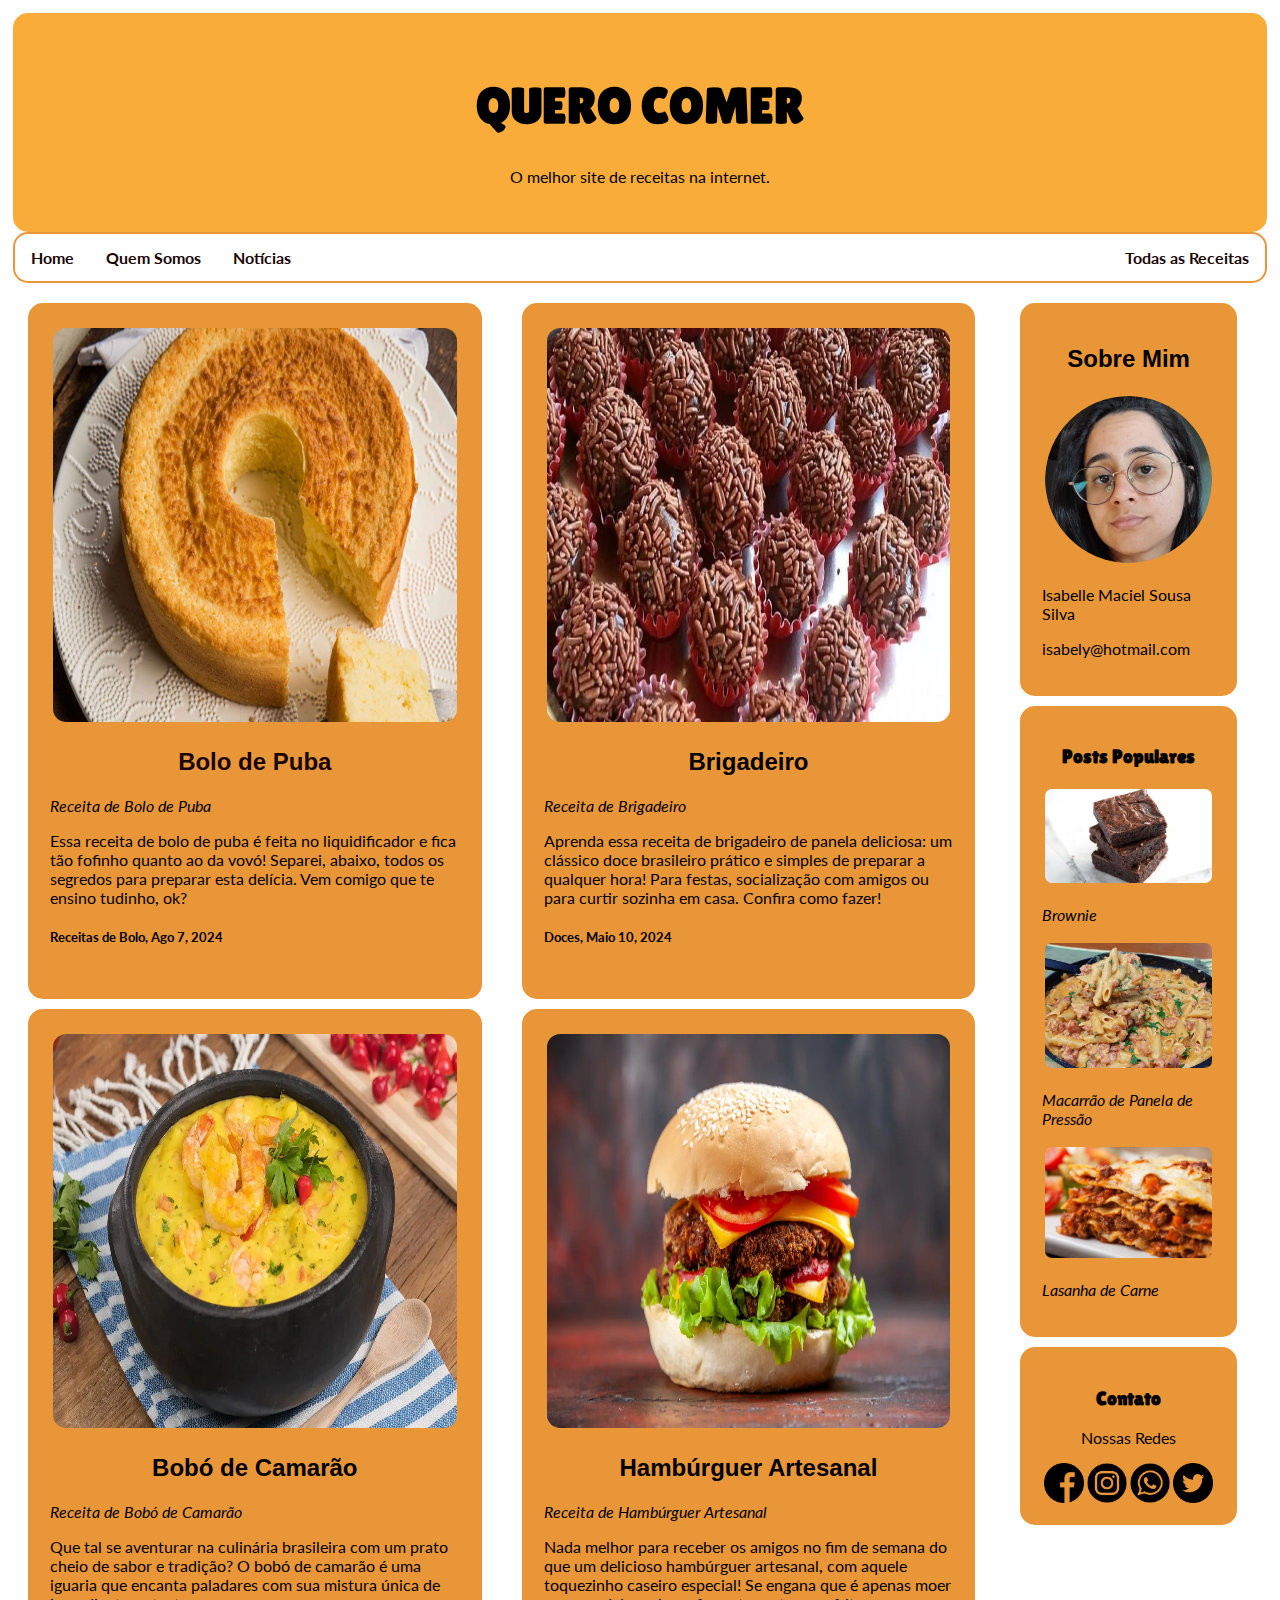
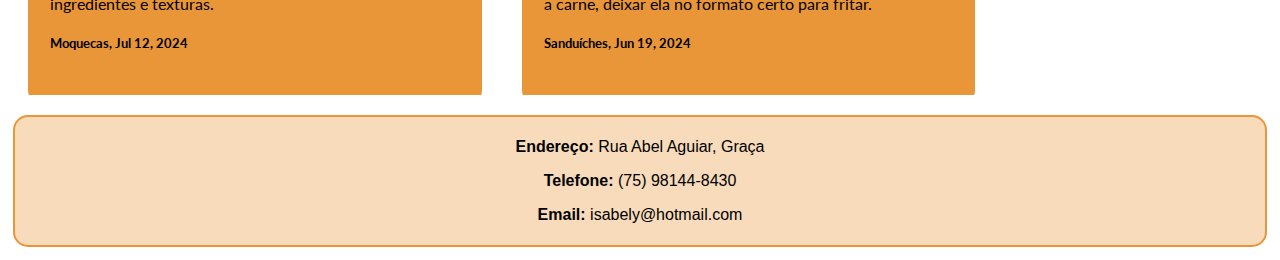
<file: index.html>
<!DOCTYPE html>
<html lang="pt-br">

<head>
  <meta charset="utf-8">
  <title>Quero Comer</title>
  <link rel="stylesheet" href="css/styles.css">
  <link rel="icon" href="imgs/pizza.png" type="image/png">
</head>

<body>

  <div class="header">
    <h1>QUERO COMER</h1>
    <p>O melhor site de receitas na internet.</p>
  </div>

  <div class="topnav">
    <a href="index.html">Home</a>
    <a href="quemSomos.html">Quem Somos</a>
    <a href="noticias.html">Notícias</a>
    <a href="receitas.html" style="float:right">Todas as Receitas</a>
  </div>

  <div class="row">
    <div class="leftcolumn">
      <div class="card a">
        <a href="bolopuba.html">
        <img class="bolo" src="imgs/bolopuba.jpg" alt="um bolo de puba cortado vista de cima">
        </a>
        <a href="bolopuba.html">
        <h2>Bolo de Puba</h2>
        </a>

        <p><i>Receita de Bolo de Puba</i></p>
        <p>Essa receita de bolo de puba é feita no liquidificador e fica tão fofinho quanto ao da vovó! Separei, abaixo,
          todos os segredos para preparar esta delícia. Vem comigo que te ensino tudinho, ok?</p>
        <h5>Receitas de Bolo, Ago 7, 2024</h5>
      </div>
      <div class="card a">
        <img class="bolo" src="imgs/bobocamarao.png" alt="bobó de camarão em uma panela funda de barro">
        <h2>Bobó de Camarão</h2>

        <p><i>Receita de Bobó de Camarão</i></p>
        <p>Que tal se aventurar na culinária brasileira com um prato cheio de sabor e tradição? O bobó de camarão é uma
          iguaria que encanta paladares com sua mistura única de ingredientes e texturas. </p>
        <h5>Moquecas, Jul 12, 2024</h5>
      </div>
    </div>

    <div class="middlecolumn">
      <div class="card b">

        <img class="bolo" src="imgs/brigadeiro.png" alt="">
        <h2>Brigadeiro</h2>
        <p><i>Receita de Brigadeiro</i></p>
        <p>Aprenda essa receita de brigadeiro de panela deliciosa: um clássico doce brasileiro prático e simples de
          preparar a qualquer hora! Para festas, socialização com amigos ou para curtir sozinha em casa.
          Confira como fazer!</p>
        <h5>Doces, Maio 10, 2024</h5>
      </div>

      <div class="card b">

        <img class="bolo" src="imgs/hamburguer.png" alt="">
        <h2>Hambúrguer Artesanal</h2>
        <p><i>Receita de Hambúrguer Artesanal</i></p>
        <p>Nada melhor para receber os amigos no fim de semana do que um delicioso hambúrguer artesanal, com aquele
          toquezinho caseiro especial! Se engana que é apenas moer a carne, deixar ela no formato certo para fritar.</p>
        <h5>Sanduíches, Jun 19, 2024</h5>
      </div>

    </div>
    <div class="rightcolumn">
      <div class="card">
        <h2>Sobre Mim</h2>
        <img id="foto" src="imgs/eu2.png" alt="minha foto">
        <p>Isabelle Maciel Sousa Silva</p>
        <p>isabely@hotmail.com</p>
      </div>
      <div class="card">
        <h3>Posts Populares</h3>
        <img class="postimgs" src="imgs/brownie.jpg" alt="3 brownies de chocolate empilhados">
        <p><i>Brownie</i></p>
        <img class="postimgs" src="imgs/macarrao.jpg" alt="uma travessa quadrada com macarrão queijo e presunto">
        <p><i>Macarrão de Panela de Pressão</i></p>
        <img class="postimgs" src="imgs/lasanha.jpg" alt="close-up pedaço de lasanha recheada com carne moída">
        <p><i>Lasanha de Carne</i></p>
      </div>
      <div class="card c">
        <h3>Contato</h3>
        <p id="redes">Nossas Redes</p> 
        <div class="contato">
          
          <img class="icon" src="imgs/facebook.png" alt="">
          <img class="icon" src="imgs/instagram.png" alt="">
          <img class="icon" src="imgs/whatsapp.png" alt="">
          <img class="icon" src="imgs/twitter.png" alt="">
        </div>
        

      </div>
    </div>
  </div>

  <div class="footer">
    <p><b>Endereço:</b> Rua Abel Aguiar, Graça</p>
    <p><b>Telefone:</b> (75) 98144-8430</p>
    <p><b>Email:</b> isabely@hotmail.com</p>
  </div>

</body>

</html>
</file>
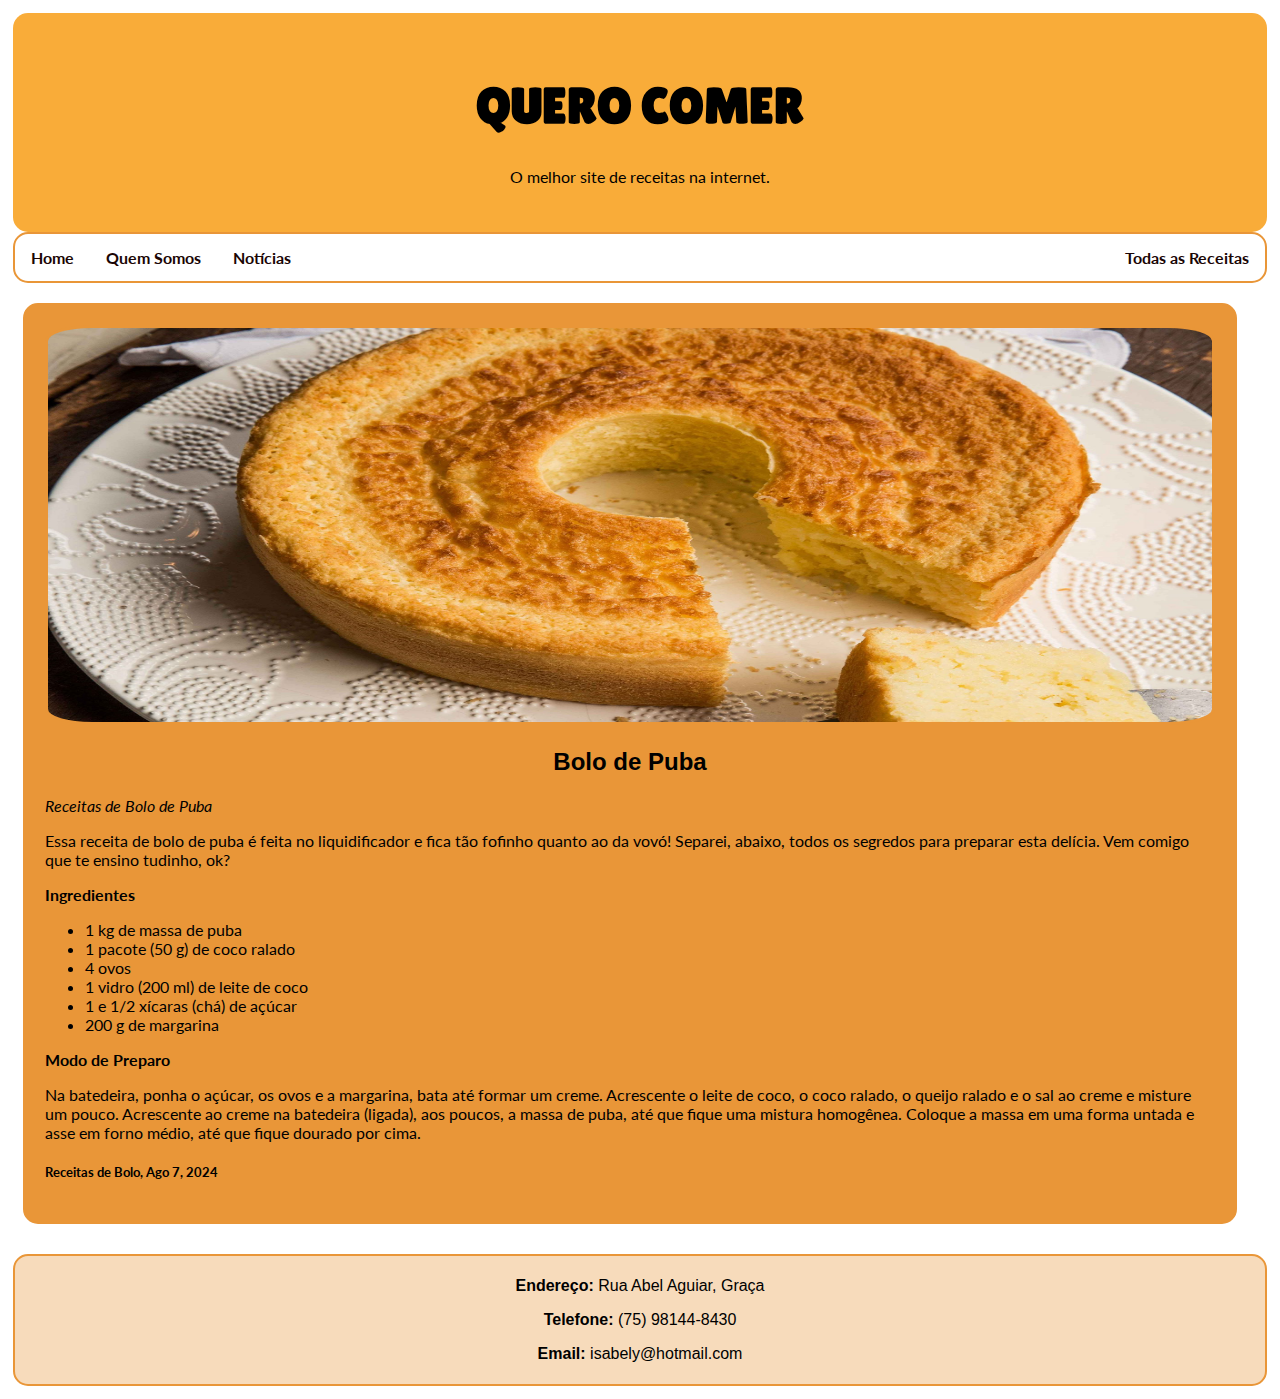
<file: bolopuba.html>
<!DOCTYPE html>
<html lang="pt-br">

<head>
  <meta charset="utf-8">
  <title>Quero Comer</title>
  <link rel="stylesheet" href="css/styles.css">
  <link rel="icon" href="imgs/pizza.png" type="image/png">
</head>

<body>

  <div class="header">
    <h1>QUERO COMER</h1>
    <p>O melhor site de receitas na internet.</p>
  </div>

  <div class="topnav">
    <a href="index.html">Home</a>
    <a href="quemSomos.html">Quem Somos</a>
    <a href="noticias.html">Notícias</a>
    <a href="receitas.html" style="float:right">Todas as Receitas</a>
  </div>

  

    <div class="middlecolumn">
      <div class="card b">

        <img class="bolo" src="imgs/bolopuba.jpg" alt="">
        <h2>Bolo de Puba</h2>

        <p><i>Receitas de Bolo de Puba</i></p>
        <p>Essa receita de bolo de puba é feita no liquidificador e fica tão fofinho quanto ao da vovó! Separei, abaixo, todos os segredos para preparar esta delícia. Vem comigo que te ensino tudinho, ok?</p>
        <div>
            <p><b>Ingredientes</b></p>
            <ul>
                <li>1 kg de massa de puba</li>
                <li>1 pacote (50 g) de coco ralado</li>
                <li>4 ovos</li>
                <li>1 vidro (200 ml) de leite de coco</li>
                <li>1 e 1/2 xícaras (chá) de açúcar</li>
                <li>200 g de margarina</li>
            </ul>
            <p><b>Modo de Preparo</b></p>
            <p>Na batedeira, ponha o açúcar, os ovos e a margarina, bata até formar um creme. Acrescente o leite de coco, o coco ralado, o queijo ralado e o sal ao creme e misture um pouco. Acrescente ao creme na batedeira (ligada), aos poucos, a massa de puba, até que fique uma mistura homogênea. Coloque a massa em uma forma untada e asse em forno médio, até que fique dourado por cima.</p>
        </div>
        
        <h5>Receitas de Bolo, Ago 7, 2024</h5>
      </div>


     

      </div>
    </div>
  </div>

  <div class="footer">
    <p><b>Endereço:</b> Rua Abel Aguiar, Graça</p>
    <p><b>Telefone:</b> (75) 98144-8430</p>
    <p><b>Email:</b> isabely@hotmail.com</p>
  </div>

</body>

</html>
</file>
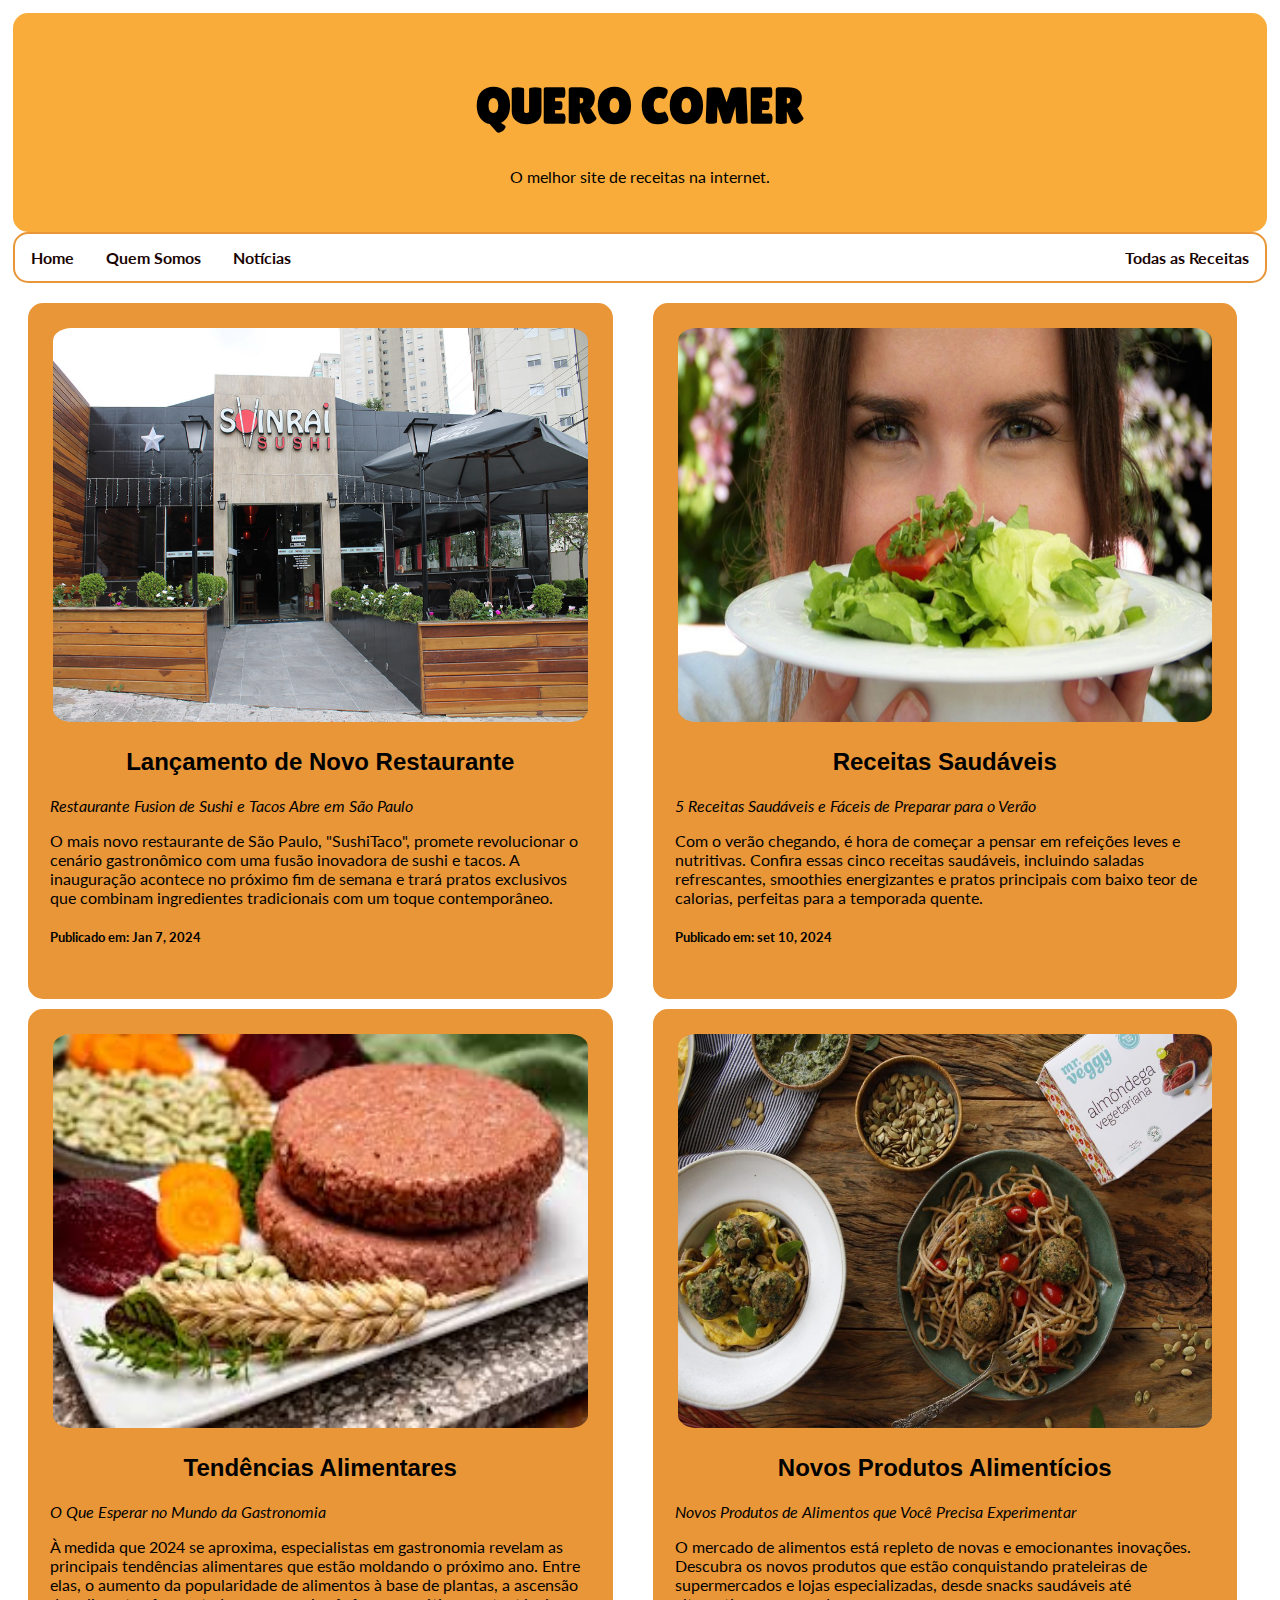
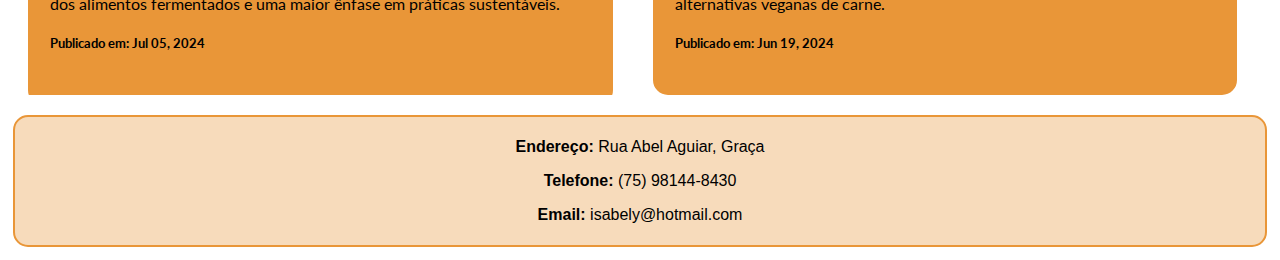
<file: noticias.html>
<!DOCTYPE html>
<html lang="pt-br">

<head>
  <meta charset="utf-8">
  <title>Quero Comer</title>
  <link rel="stylesheet" href="css/styles.css">
  <link rel="icon" href="imgs/pizza.png" type="image/png">
</head>

<body>

  <div class="header">
    <h1>QUERO COMER</h1>
    <p>O melhor site de receitas na internet.</p>
  </div>

  <div class="topnav">
    <a href="index.html">Home</a>
    <a href="quemSomos.html">Quem Somos</a>
    <a href="noticias.html">Notícias</a>
    <a href="receitas.html" style="float:right">Todas as Receitas</a>
  </div>

  <div class="row">
    <div class="leftcolumn">
      <div class="card a">
        <img class="bolo" src="imgs/sushi.png" alt="fachada de um restaurante">
        <h2>Lançamento de Novo Restaurante</h2>

        <p><i>Restaurante Fusion de Sushi e Tacos Abre em São Paulo</i></p>
        <p>O mais novo restaurante de São Paulo, "SushiTaco", promete revolucionar o cenário gastronômico com uma fusão inovadora de sushi e tacos. A inauguração acontece no próximo fim de semana e trará pratos exclusivos que combinam ingredientes tradicionais com um toque contemporâneo.</p>
        <h5>Publicado em: Jan 7, 2024</h5>
      </div>
      <div class="card a">
        <img class="bolo" src="imgs/planta.jfif" alt="bobó de camarão em uma panela funda de barro">
        <h2>Tendências Alimentares</h2>

        <p><i>O Que Esperar no Mundo da Gastronomia</i></p>
        <p>À medida que 2024 se aproxima, especialistas em gastronomia revelam as principais tendências alimentares que estão moldando o próximo ano. Entre elas, o aumento da popularidade de alimentos à base de plantas, a ascensão dos alimentos fermentados e uma maior ênfase em práticas sustentáveis.</p>
        <h5>Publicado em: Jul 05, 2024</h5>
      </div>
    </div>

    <div class="middlecolumn">
      <div class="card b">

        <img class="bolo" src="imgs/receita.jpg" alt="">
        <h2>Receitas Saudáveis</h2>

        <p><i>5 Receitas Saudáveis e Fáceis de Preparar para o Verão</i></p>
        <p>Com o verão chegando, é hora de começar a pensar em refeições leves e nutritivas. Confira essas cinco receitas saudáveis, incluindo saladas refrescantes, smoothies energizantes e pratos principais com baixo teor de calorias, perfeitas para a temporada quente.</p>
        <h5>Publicado em: set 10, 2024</h5>
      </div>

      <div class="card">

        <img class="bolo" src="imgs/produto.jpg" alt="">
        <h2>Novos Produtos Alimentícios</h2>

        <p><i>Novos Produtos de Alimentos que Você Precisa Experimentar</i></p>
        <p>O mercado de alimentos está repleto de novas e emocionantes inovações. Descubra os novos produtos que estão conquistando prateleiras de supermercados e lojas especializadas, desde snacks saudáveis até alternativas veganas de carne.</p>
        <h5>Publicado em: Jun 19, 2024</h5>
      </div>

      </div>
    </div>
  </div>

  <div class="footer">
    <p><b>Endereço:</b> Rua Abel Aguiar, Graça</p>
    <p><b>Telefone:</b> (75) 98144-8430</p>
    <p><b>Email:</b> isabely@hotmail.com</p>
  </div>

</body>

</html>
</file>
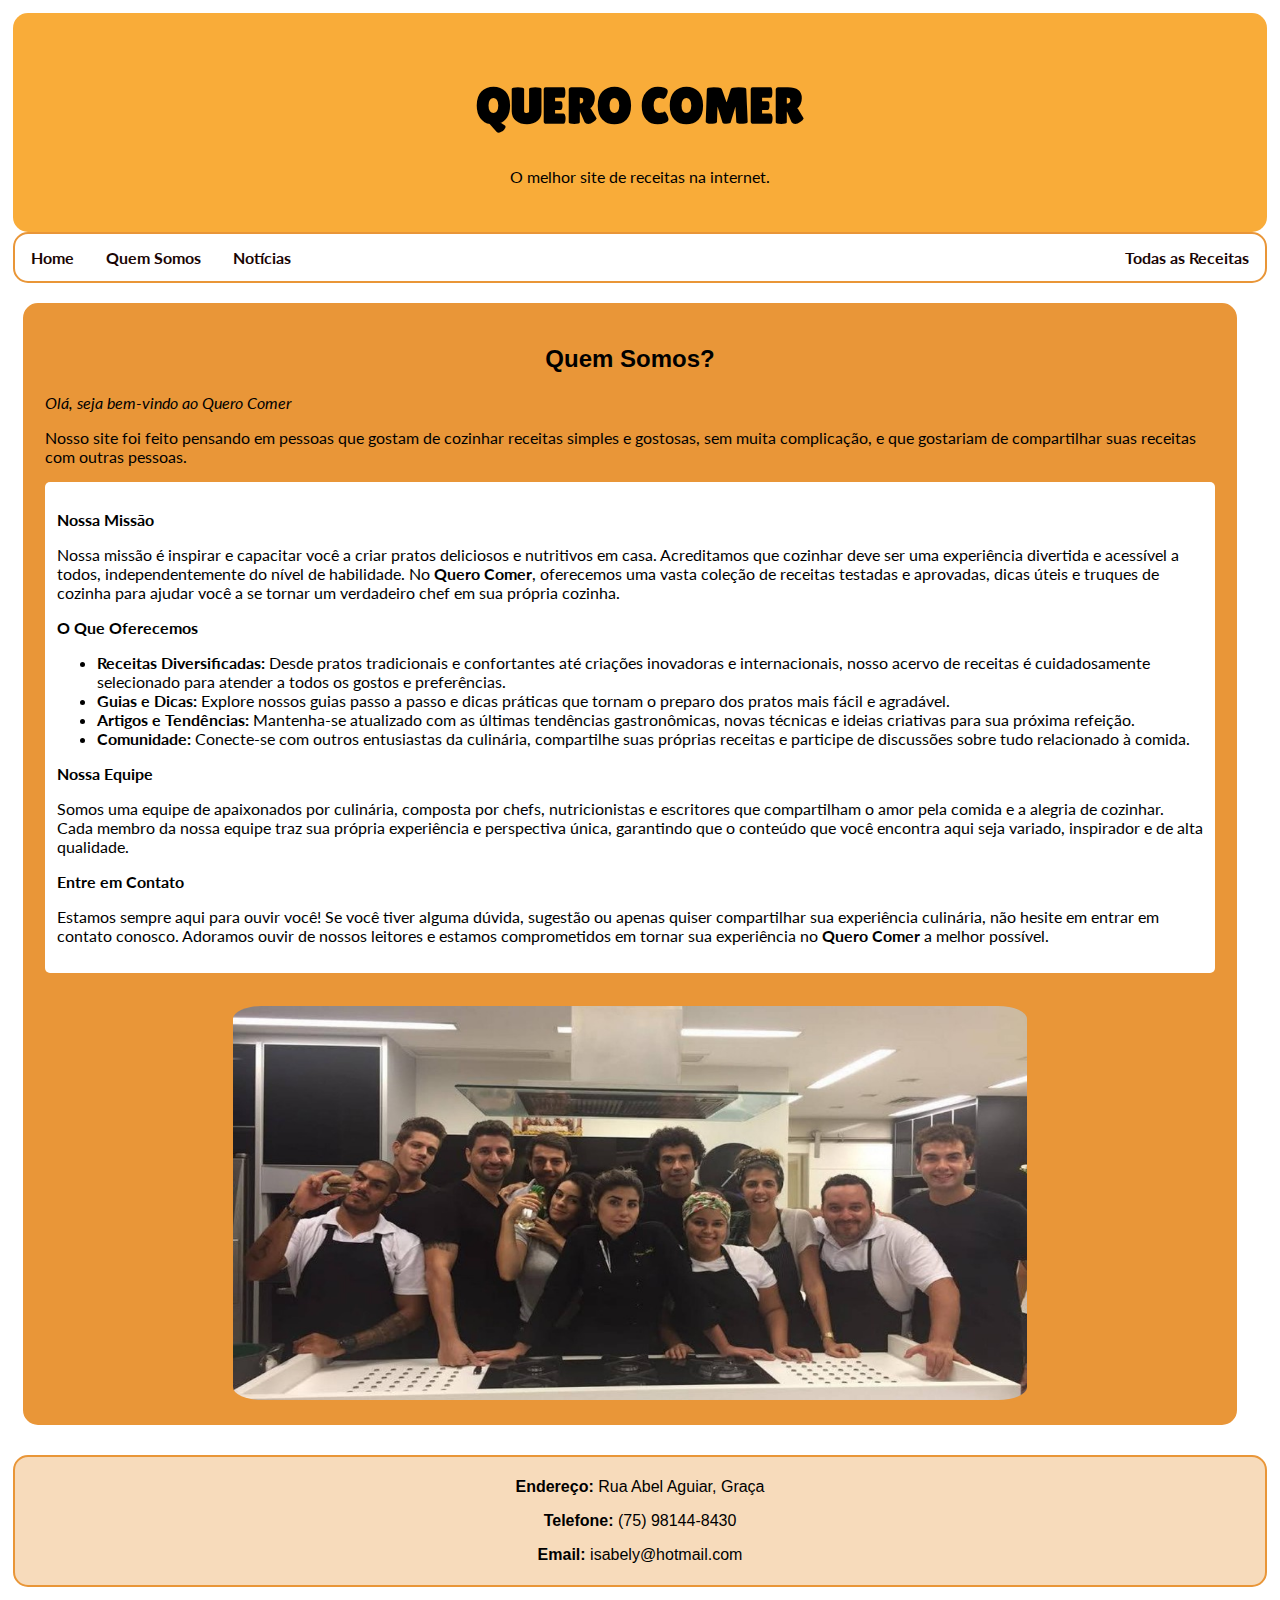
<file: quemSomos.html>
<!DOCTYPE html>
<html lang="pt-br">

<head>
  <meta charset="utf-8">
  <title>Quero Comer</title>
  <link rel="stylesheet" href="css/styles.css">
  <link rel="icon" href="imgs/pizza.png" type="image/png">
</head>

<body>

  <div class="header">
    <h1>QUERO COMER</h1>
    <p>O melhor site de receitas na internet.</p>
  </div>

  <div class="topnav">
    <a href="index.html">Home</a>
    <a href="quemSomos.html">Quem Somos</a>
    <a href="noticias.html">Notícias</a>
    <a href="receitas.html" style="float:right">Todas as Receitas</a>
  </div>

  

    <div class="middlecolumn">
      <div class="card b">
        <h2>Quem Somos?</h2>
       
        

        <p><i>Olá, seja bem-vindo ao Quero Comer</i></p>
        <p>Nosso site foi feito pensando em pessoas que gostam de cozinhar receitas simples e gostosas, sem muita complicação, e que gostariam de compartilhar suas receitas com outras pessoas.</p>
        <div class="bloco">
           
            <p><b>Nossa Missão</b></p>
            <p>Nossa missão é inspirar e capacitar você a criar pratos deliciosos e nutritivos em casa. Acreditamos que cozinhar deve ser uma experiência divertida e acessível a todos, independentemente do nível de habilidade. No <b>Quero Comer</b>, oferecemos uma vasta coleção de receitas testadas e aprovadas, dicas úteis e truques de cozinha para ajudar você a se tornar um verdadeiro chef em sua própria cozinha.</p>
            <p><b>O Que Oferecemos</b></p>
            <ul>
                <li><b>Receitas Diversificadas:</b> Desde pratos tradicionais e confortantes até criações inovadoras e internacionais, nosso acervo de receitas é cuidadosamente selecionado para atender a todos os gostos e preferências.</li>
                <li><b>Guias e Dicas:</b> Explore nossos guias passo a passo e dicas práticas que tornam o preparo dos pratos mais fácil e agradável.</li>
                <li><b>Artigos e Tendências:</b> Mantenha-se atualizado com as últimas tendências gastronômicas, novas técnicas e ideias criativas para sua próxima refeição.</li>
                <li><b>Comunidade:</b> Conecte-se com outros entusiastas da culinária, compartilhe suas próprias receitas e participe de discussões sobre tudo relacionado à comida.</li>
            </ul>
            <p><b>Nossa Equipe</b></p>
            <p>Somos uma equipe de apaixonados por culinária, composta por chefs, nutricionistas e escritores que compartilham o amor pela comida e a alegria de cozinhar. Cada membro da nossa equipe traz sua própria experiência e perspectiva única, garantindo que o conteúdo que você encontra aqui seja variado, inspirador e de alta qualidade.</p>
            <p><b>Entre em Contato</b></p>
            <p>Estamos sempre aqui para ouvir você! Se você tiver alguma dúvida, sugestão ou apenas quiser compartilhar sua experiência culinária, não hesite em entrar em contato conosco. Adoramos ouvir de nossos leitores e estamos comprometidos em tornar sua experiência no <b>Quero Comer</b> a melhor possível.</p>
        </div>
        <div class="imagemfull"><img class="bolo pessoal" src="imgs/pessoal.jpg" alt=""></div>
        
        
        
       
      </div>
      </div>
    </div>
  </div>

  <div class="footer">
    <p><b>Endereço:</b> Rua Abel Aguiar, Graça</p>
    <p><b>Telefone:</b> (75) 98144-8430</p>
    <p><b>Email:</b> isabely@hotmail.com</p>
  </div>

</body>

</html>
</file>
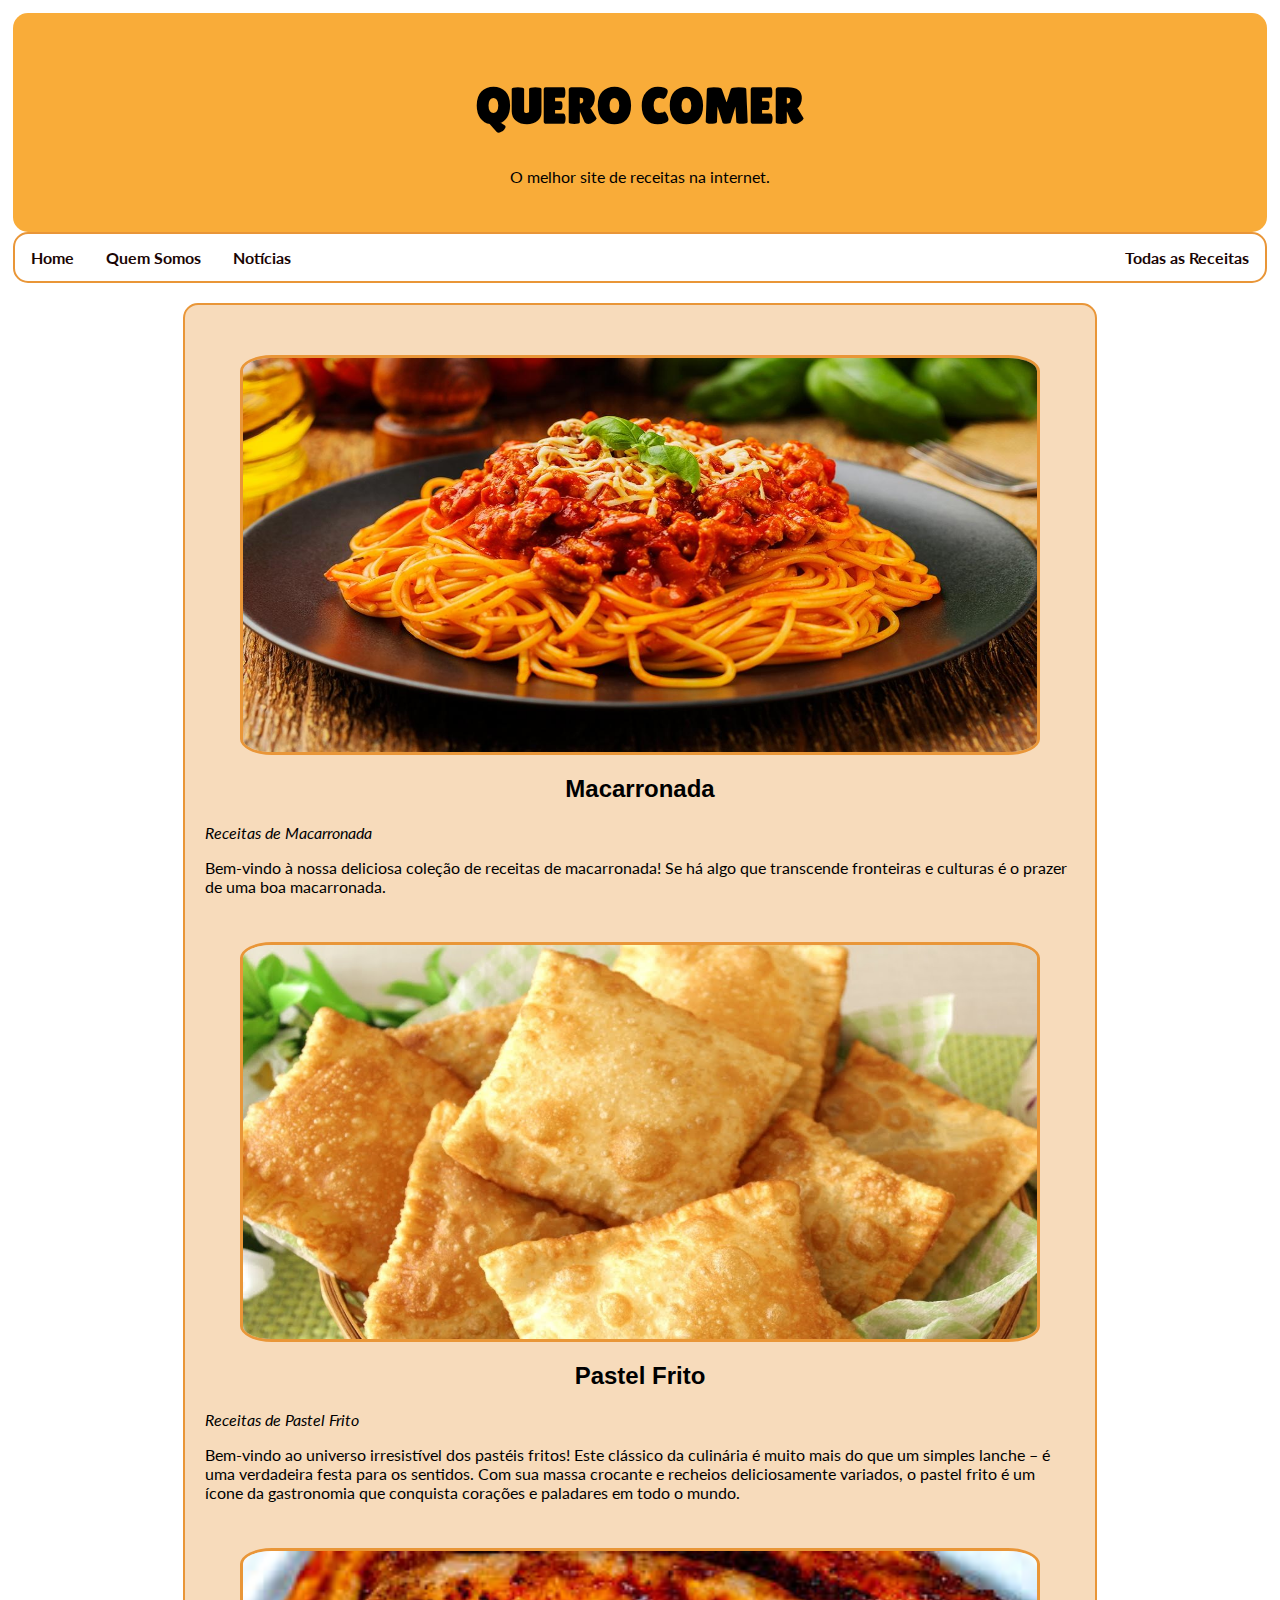
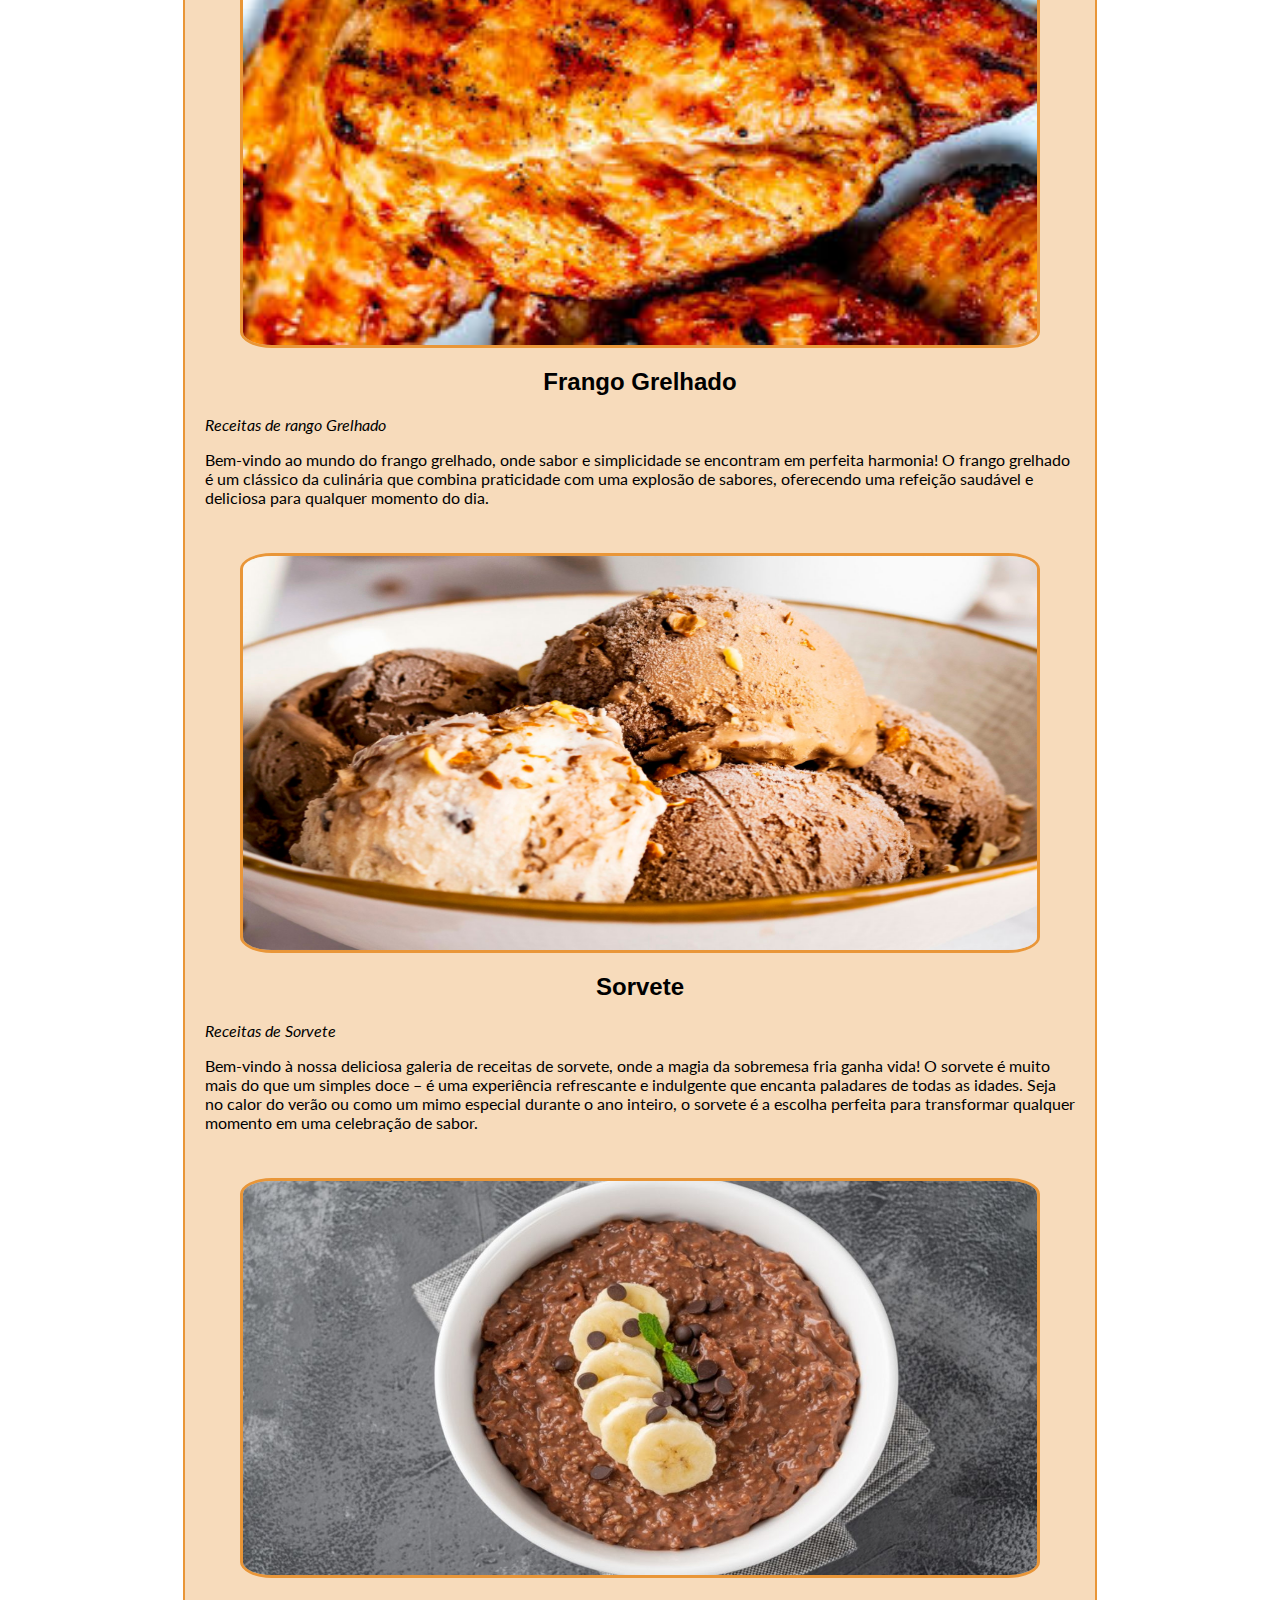
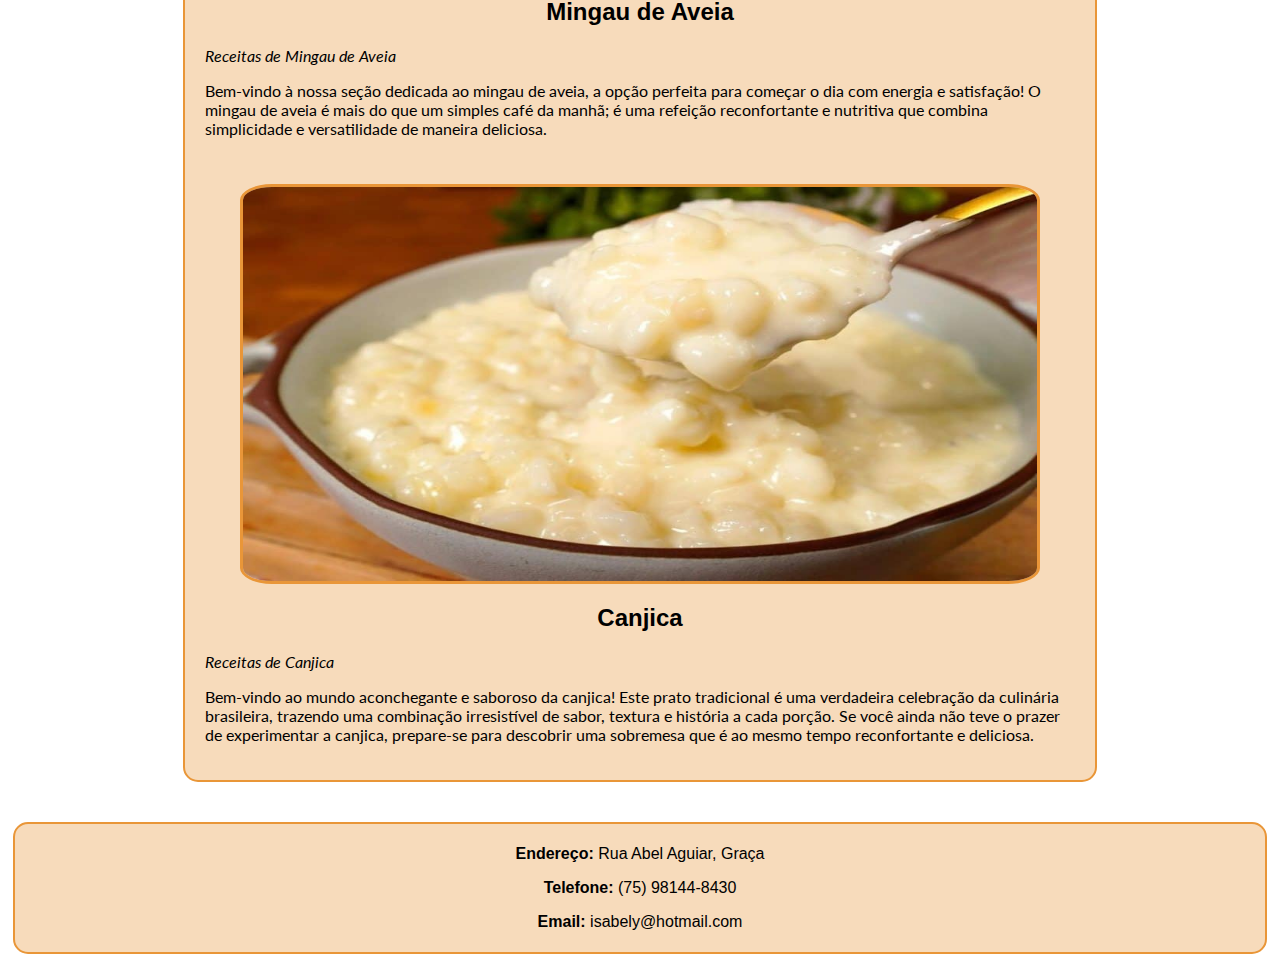
<file: receitas.html>
<!DOCTYPE html>
<html lang="pt-br">

<head>
  <meta charset="utf-8">
  <title>Quero Comer</title>
  <link rel="stylesheet" href="css/styles.css">
  <link rel="icon" href="imgs/pizza.png" type="image/png">
</head>

<body>

  <div class="header">
    <h1>QUERO COMER</h1>
    <p>O melhor site de receitas na internet.</p>
  </div>

  <div class="topnav">
    <a href="index.html">Home</a>
    <a href="quemSomos.html">Quem Somos</a>
    <a href="noticias.html">Notícias</a>
    <a href="receitas.html" style="float:right">Todas as Receitas</a>
  </div>

  

    <div class="middlecolumn">
      <div class="card b d">
        <div class="imagemfull">
        <img class="bolo pessoal" src="imgs/macarronada.jpg" alt="uma macarronada bem bonita"></div>
        <h2>Macarronada</h2>

        <p><i>Receitas de Macarronada</i></p>
        <p>Bem-vindo à nossa deliciosa coleção de receitas de macarronada! Se há algo que transcende fronteiras e culturas é o prazer de uma boa macarronada. </p>
        
        <div class="imagemfull">
        <img class="bolo pessoal" src="imgs/pastel.jpg" alt="uma porção de pastés fritos"></div>
        <h2>Pastel Frito</h2>

        <p><i>Receitas de Pastel Frito</i></p>
        <p>Bem-vindo ao universo irresistível dos pastéis fritos! Este clássico da culinária é muito mais do que um simples lanche – é uma verdadeira festa para os sentidos. Com sua massa crocante e recheios deliciosamente variados, o pastel frito é um ícone da gastronomia que conquista corações e paladares em todo o mundo.</p>

        <div class="imagemfull">
        <img class="bolo pessoal" src="imgs/frango.jfif" alt="uma porção de frangos grelhados"></div>
        <h2>Frango Grelhado</h2>

        
        <p><i>Receitas de rango Grelhado</i></p>
        <p>Bem-vindo ao mundo do frango grelhado, onde sabor e simplicidade se encontram em perfeita harmonia! O frango grelhado é um clássico da culinária que combina praticidade com uma explosão de sabores, oferecendo uma refeição saudável e deliciosa para qualquer momento do dia.</p>

        <div class="imagemfull">
        <img class="bolo pessoal" src="imgs/sorvete.jpg" alt="uma tijela com 5 bolas de sorvete"></div>
        <h2>Sorvete</h2>

        <p><i>Receitas de Sorvete</i></p>
        <p>Bem-vindo à nossa deliciosa galeria de receitas de sorvete, onde a magia da sobremesa fria ganha vida! O sorvete é muito mais do que um simples doce – é uma experiência refrescante e indulgente que encanta paladares de todas as idades. Seja no calor do verão ou como um mimo especial durante o ano inteiro, o sorvete é a escolha perfeita para transformar qualquer momento em uma celebração de sabor.</p>

        <div class="imagemfull">
        <img class="bolo pessoal" src="imgs/mingau.jpg" alt="um prato de mingal de aveia visto de cima"></div>
        <h2>Mingau de Aveia</h2>

        <p><i>Receitas de Mingau de Aveia</i></p>
        <p>Bem-vindo à nossa seção dedicada ao mingau de aveia, a opção perfeita para começar o dia com energia e satisfação! O mingau de aveia é mais do que um simples café da manhã; é uma refeição reconfortante e nutritiva que combina simplicidade e versatilidade de maneira deliciosa.</p>

        <div class="imagemfull">
        <img class="bolo pessoal" src="imgs/canjica.jpg" alt="um bow raso com canjica e uma colher com canjica"></div>
        <h2>Canjica</h2>

        <p><i>Receitas de Canjica</i></p>
        <p>Bem-vindo ao mundo aconchegante e saboroso da canjica! Este prato tradicional é uma verdadeira celebração da culinária brasileira, trazendo uma combinação irresistível de sabor, textura e história a cada porção. Se você ainda não teve o prazer de experimentar a canjica, prepare-se para descobrir uma sobremesa que é ao mesmo tempo reconfortante e deliciosa.</p>
      </div>

      </div>
    </div>
  </div>

  <div class="footer">
    <p><b>Endereço:</b> Rua Abel Aguiar, Graça</p>
    <p><b>Telefone:</b> (75) 98144-8430</p>
    <p><b>Email:</b> isabely@hotmail.com</p>
  </div>

</body>

</html>
</file>
<file: css/styles.css>
@import url('https://fonts.googleapis.com/css2?family=Lato:ital,wght@0,100;0,300;0,400;0,700;0,900;1,100;1,300;1,400;1,700;1,900&display=swap');
@import url('https://fonts.googleapis.com/css2?family=Lilita+One&display=swap');

.lilita-one-regular {
  font-family: "Lilita One", sans-serif;
  font-weight: 400;
  font-style: normal;
}

* {
  box-sizing: border-box;
}

body {
  font-family: "Lato", sans-serif;
  padding: 5px;
  background: #fff;
}

h1,
h3 {
  text-align: center;
  font-family: "Lilita One", sans-serif;
}

h2 {
  text-align: center;
  font-family: sans-serif;
}

/* Header/Blog Title */
.header {
  padding: 30px;
  text-align: center;
  border-radius: 15px;
  background: #f89d14d7;
}

.header h1 {
  font-size: 50px;
}

/* Style the top navigation bar */
.topnav {
  overflow: hidden;
  background-color: #fff;
  border-radius: 15px;
  border: 2px solid #e99638;
}

/* Style the topnav links */
.topnav a {
  float: left;
  display: block;
  color: #1a0505;
  text-align: center;
  padding: 14px 16px;
  text-decoration: none;
  font-weight: bolder;
}

/* Change color on hover */
.topnav a:hover {
  background-color: #f89d14d7;
  color: #fff;
}

a {
  text-decoration: none;
  color: #1a0505;
}

a:hover {
 
  color: #fff;
}
.row {
  display: flex;
  flex-wrap: wrap;


}
.leftcolumn, .middlecolumn, .rightcolumn {
  overflow: hidden;
}

/* Create two unequal columns that floats next to each other */
/* Left column */
.leftcolumn {
  flex: 2;
  width: 65%;
  padding: 10px;
  margin-left: 5px;
}

.middlecolumn {
  flex: 2;
  width: auto;
  /* Ajusta a largura da coluna do meio */
  padding: 10px;
}

/* Right column */
.rightcolumn {
  flex: 1;
  width: 25%;
  /* Ajusta a largura da coluna direita */
  background-color: #fff;
  padding: 10px;
  /* Ajuste o padding se necessário */
  margin-left: 5px;

}

.contato, #redes {
  display: flex ;
  justify-content: space-around;
  gap: 10;
  
}

.bloco {
  background-color: #fff;
  padding: 12px;
  border-radius: 5px;
}

.imagemfull {
  display: flex;
  justify-content: center;
}

.bolo {
  width: 100%;
  height: 400PX;
  padding: 0px;
  transition: transform 0.4s ease;
  border-radius: 4%;
  border: 3px solid #e99638;

}

.pessoal {
  margin-top: 30px;
  width: 800px;
  
}

.postimgs {
  width: 100%;
  border-radius: 10px;
  border: 3px solid #e99638;
}

#foto {
  width: 100%;
  border: 3px solid #e99638;
  border-radius: 50%;
}

.icon {
  height: 40px;
}

/* Add a card effect for articles */
.card {
  background-color: #e99638;
  padding: 20px;
  margin-top: 10px;
  margin-right: 20px;
  border: 2px solid #e99638;
  border-radius: 15px;
}

.a, .b {
  min-height: 50%;
  max-height: 50%;
}

.d {
  margin: 10px 160px;
  background-color: #e9963857;
}

.card a:hover img {
  transform: scale(1.1);

}

/* Clear floats after the columns */
.row::after {
  content: "";
  display: table;
  clear: both;
}

/* Footer */
.footer {
  font-family: 'lato-thin', sans-serif;
  padding: 5px;
  text-align: center;
  background: #e9963857;
  margin-top: 20px;
  border-radius: 15px;
  border: 2px solid #e99638;

}

/* Responsive layout - when the screen is less than 800px wide, make the two columns stack on top of each other instead of next to each other */
@media screen and (max-width: 800px) {

  .row {
    display: flex;
    flex-wrap: wrap;
    flex-direction: column;
  
  }

  .leftcolumn,
  .rightcolumn,
  .middlecolumn {
    width: 100%;
    padding: 0;
  }

}

/* Responsive layout - when the screen is less than 400px wide, make the navigation links stack on top of each other instead of next to each other */
@media screen and (max-width: 400px) {
  .topnav a {
    float: none;
    width: 100%;
  }

  .bolo {
    width: 100%;
    height: 100PX;
    padding: 10px;
  }
}
</file>
